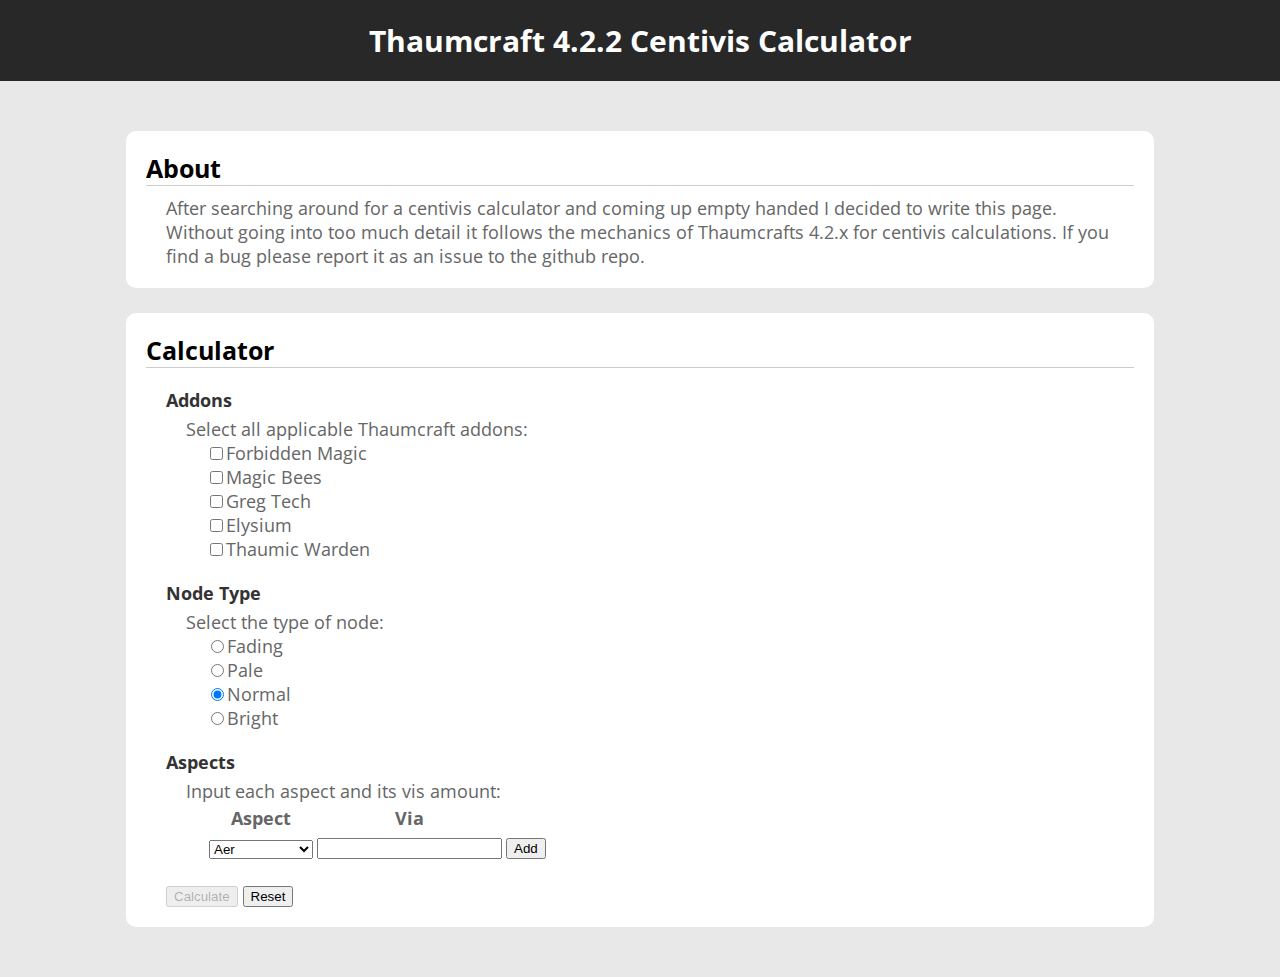
<file: index.htm>
<!DOCTYPE html>
<html>
    <head>
        <title>SReject's Thaumcraft Stuff - Centivis Calculator</title>
        <link rel="stylesheet" type="text/css" href="https://fonts.googleapis.com/css?family=Open+Sans" />
        <link rel="stylesheet" type="text/css" href="./styles/centivis.css" />
        <script src="https://code.jquery.com/jquery-2.1.4.min.js"></script>
        <script src="./scripts/AspectList.js"></script>
        <script src="./scripts/aspects.js"></script>
        <script src="./scripts/centivis.js"></script>
    </head>
    <body>
        <header>Thaumcraft 4.2.2 Centivis Calculator</header>
        <div class="wrapper">
            <div>
                <div class="heading">About</div>
                <div>
                    After searching around for a centivis calculator and coming up empty handed I decided to write this page. Without going into too much detail it follows the mechanics of Thaumcrafts 4.2.x for centivis calculations. If you find a bug please report it as an issue to the github repo.
                    <noscript><br/><br/>Javascript is required for this calculator to function.</noscript>
                </div>
            </div>
            <div>
                <div class="heading">Calculator</div>
                <div>
                    <div class="section" id="addons">
                        <div class="subhead">Addons</div>
                        <div>Select all applicable Thaumcraft addons:<br>
                            <div id="addonlist"></div>
                        </div>
                    </div>
                    <div class="section">
                        <div class="subhead">Node Type</div>
                        <div>Select the type of node:<br>
                            <div>
                                <input type="radio" id="nodetype_fading" name="nodetype" value="fading"><label for="nodetype_normal">Fading</label><br>
                                <input type="radio" id="nodetype_pale" name="nodetype" value="pale"><label for="nodetype_normal">Pale</label><br>
                                <input type="radio" id="nodetype_normal" name="nodetype" value="normal" checked><label for="nodetype_normal">Normal</label><br>
                                <input type="radio" id="nodetype_bright" name="nodetype" value="bright"><label for="nodetype_normal">Bright</label>
                            </div>
                        </div>
                    </div>
                    <div class="section">
                        <div class="subhead">Aspects</div>
                        <div>Input each aspect and its vis amount:<br>
                            <div>
                                <table>
                                    <thead>
                                        <tr>
                                            <th>Aspect</th>
                                            <th>Via</th>
                                            <th></th>
                                        </tr>
                                    </thead>
                                    <tbody id="aspectListDisplay"><tr>
                                            <td><select id="aspectSelect"></select></td>
                                            <td><input id="aspectVis" /></td>
                                            <td><button id="aspectAdd">Add</button></td>
                                        </tr>
                                    </tbody>
                                </table>
                            </div>
                        </div>
                    </div>
                    <div class="section" id="result">
                        <div class="subhead">Centivis</div>
                        <div id="resultList">
                        </div>
                    </div>
                    <div class="section">
                        <div class="nohead">
                            <button id="calc">Calculate</button>
                            <button id="resetList">Reset</button>
                        </div>
                    </div>
                </div>
            </div>
        </div>
    </body>
</html>
</file>
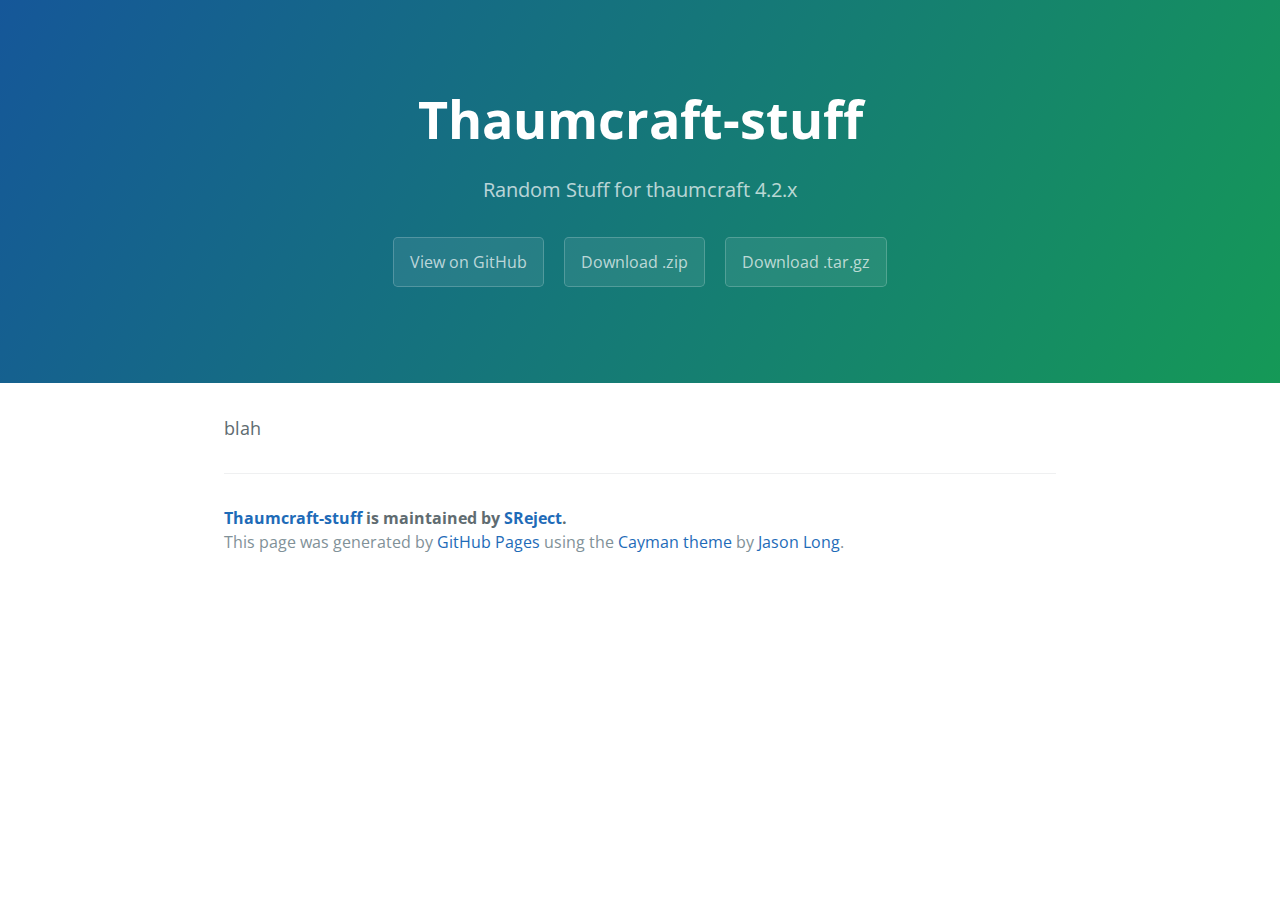
<file: index.html>
<!DOCTYPE html>
<html lang="en-us">
  <head>
    <meta charset="UTF-8">
    <title>Thaumcraft-stuff by SReject</title>
    <meta name="viewport" content="width=device-width, initial-scale=1">
    <link rel="stylesheet" type="text/css" href="stylesheets/normalize.css" media="screen">
    <link href='https://fonts.googleapis.com/css?family=Open+Sans:400,700' rel='stylesheet' type='text/css'>
    <link rel="stylesheet" type="text/css" href="stylesheets/stylesheet.css" media="screen">
    <link rel="stylesheet" type="text/css" href="stylesheets/github-light.css" media="screen">
  </head>
  <body>
    <section class="page-header">
      <h1 class="project-name">Thaumcraft-stuff</h1>
      <h2 class="project-tagline">Random Stuff for thaumcraft 4.2.x</h2>
      <a href="https://github.com/SReject/Thaumcraft-Stuff" class="btn">View on GitHub</a>
      <a href="https://github.com/SReject/Thaumcraft-Stuff/zipball/master" class="btn">Download .zip</a>
      <a href="https://github.com/SReject/Thaumcraft-Stuff/tarball/master" class="btn">Download .tar.gz</a>
    </section>

    <section class="main-content">
      <p>blah</p>

      <footer class="site-footer">
        <span class="site-footer-owner"><a href="https://github.com/SReject/Thaumcraft-Stuff">Thaumcraft-stuff</a> is maintained by <a href="https://github.com/SReject">SReject</a>.</span>

        <span class="site-footer-credits">This page was generated by <a href="https://pages.github.com">GitHub Pages</a> using the <a href="https://github.com/jasonlong/cayman-theme">Cayman theme</a> by <a href="https://twitter.com/jasonlong">Jason Long</a>.</span>
      </footer>

    </section>

  
  </body>
</html>
</file>
<file: styles/centivis.css>
body {
  margin: 0px;
  padding: 0px;
  font-family: 'Open Sans', sans-serif;
  font-size: 18px;
  background-color: #e8e8e8;
}
header {
    min-width: 1028px;
    padding: 0px;
    padding-top: 20px;
    padding-bottom: 20px;
    text-align: center;
    background-color: #282828;
    font-weight: bold;
    font-size: 30px;
    color: #fff;
}
.wrapper {
    width: 1028px;
    margin: 0 auto;
    padding: 50px 0px 50px 0px;
}
.wrapper > div {
    background-color: white;
    border-radius: 10px;
    padding: 20px;
    margin-bottom: 25px;
}
.wrapper > div:last-child {
  margin-bottom: 0px;
}
.wrapper > div > .heading {
    border-bottom: 1px solid #ccc;
    font-size: 25px;
    font-weight: bold;
    margin-bottom: 10px;
}
.wrapper > div > div:not(.heading) {
    margin-left: 20px;
    margin-right: 20px;
    color: #666;
}
.section {
  margin-top: 20px;
}
.section .subhead {
    font-size: 18px;
    font-weight: bold;
    color: #333;
    margin-bottom: 5px;
}
.section div:not(.subhead):not(.nohead) {
    margin-left: 20px;
}
#result, #addons {
    display: none;
}

label {
    -webkit-touch-callout: none;
    -webkit-user-select: none;
    -khtml-user-select: none;
    -moz-user-select: none;
    -ms-user-select: none;
    user-select: none;
}
td {
  text-align: left;
}
</file>
<file: stylesheets/stylesheet.css>
* {
  box-sizing: border-box; }

body {
  padding: 0;
  margin: 0;
  font-family: "Open Sans", "Helvetica Neue", Helvetica, Arial, sans-serif;
  font-size: 16px;
  line-height: 1.5;
  color: #606c71; }

a {
  color: #1e6bb8;
  text-decoration: none; }
  a:hover {
    text-decoration: underline; }

.btn {
  display: inline-block;
  margin-bottom: 1rem;
  color: rgba(255, 255, 255, 0.7);
  background-color: rgba(255, 255, 255, 0.08);
  border-color: rgba(255, 255, 255, 0.2);
  border-style: solid;
  border-width: 1px;
  border-radius: 0.3rem;
  transition: color 0.2s, background-color 0.2s, border-color 0.2s; }
  .btn + .btn {
    margin-left: 1rem; }

.btn:hover {
  color: rgba(255, 255, 255, 0.8);
  text-decoration: none;
  background-color: rgba(255, 255, 255, 0.2);
  border-color: rgba(255, 255, 255, 0.3); }

@media screen and (min-width: 64em) {
  .btn {
    padding: 0.75rem 1rem; } }

@media screen and (min-width: 42em) and (max-width: 64em) {
  .btn {
    padding: 0.6rem 0.9rem;
    font-size: 0.9rem; } }

@media screen and (max-width: 42em) {
  .btn {
    display: block;
    width: 100%;
    padding: 0.75rem;
    font-size: 0.9rem; }
    .btn + .btn {
      margin-top: 1rem;
      margin-left: 0; } }

.page-header {
  color: #fff;
  text-align: center;
  background-color: #159957;
  background-image: linear-gradient(120deg, #155799, #159957); }

@media screen and (min-width: 64em) {
  .page-header {
    padding: 5rem 6rem; } }

@media screen and (min-width: 42em) and (max-width: 64em) {
  .page-header {
    padding: 3rem 4rem; } }

@media screen and (max-width: 42em) {
  .page-header {
    padding: 2rem 1rem; } }

.project-name {
  margin-top: 0;
  margin-bottom: 0.1rem; }

@media screen and (min-width: 64em) {
  .project-name {
    font-size: 3.25rem; } }

@media screen and (min-width: 42em) and (max-width: 64em) {
  .project-name {
    font-size: 2.25rem; } }

@media screen and (max-width: 42em) {
  .project-name {
    font-size: 1.75rem; } }

.project-tagline {
  margin-bottom: 2rem;
  font-weight: normal;
  opacity: 0.7; }

@media screen and (min-width: 64em) {
  .project-tagline {
    font-size: 1.25rem; } }

@media screen and (min-width: 42em) and (max-width: 64em) {
  .project-tagline {
    font-size: 1.15rem; } }

@media screen and (max-width: 42em) {
  .project-tagline {
    font-size: 1rem; } }

.main-content :first-child {
  margin-top: 0; }
.main-content img {
  max-width: 100%; }
.main-content h1, .main-content h2, .main-content h3, .main-content h4, .main-content h5, .main-content h6 {
  margin-top: 2rem;
  margin-bottom: 1rem;
  font-weight: normal;
  color: #159957; }
.main-content p {
  margin-bottom: 1em; }
.main-content code {
  padding: 2px 4px;
  font-family: Consolas, "Liberation Mono", Menlo, Courier, monospace;
  font-size: 0.9rem;
  color: #383e41;
  background-color: #f3f6fa;
  border-radius: 0.3rem; }
.main-content pre {
  padding: 0.8rem;
  margin-top: 0;
  margin-bottom: 1rem;
  font: 1rem Consolas, "Liberation Mono", Menlo, Courier, monospace;
  color: #567482;
  word-wrap: normal;
  background-color: #f3f6fa;
  border: solid 1px #dce6f0;
  border-radius: 0.3rem; }
  .main-content pre > code {
    padding: 0;
    margin: 0;
    font-size: 0.9rem;
    color: #567482;
    word-break: normal;
    white-space: pre;
    background: transparent;
    border: 0; }
.main-content .highlight {
  margin-bottom: 1rem; }
  .main-content .highlight pre {
    margin-bottom: 0;
    word-break: normal; }
.main-content .highlight pre, .main-content pre {
  padding: 0.8rem;
  overflow: auto;
  font-size: 0.9rem;
  line-height: 1.45;
  border-radius: 0.3rem; }
.main-content pre code, .main-content pre tt {
  display: inline;
  max-width: initial;
  padding: 0;
  margin: 0;
  overflow: initial;
  line-height: inherit;
  word-wrap: normal;
  background-color: transparent;
  border: 0; }
  .main-content pre code:before, .main-content pre code:after, .main-content pre tt:before, .main-content pre tt:after {
    content: normal; }
.main-content ul, .main-content ol {
  margin-top: 0; }
.main-content blockquote {
  padding: 0 1rem;
  margin-left: 0;
  color: #819198;
  border-left: 0.3rem solid #dce6f0; }
  .main-content blockquote > :first-child {
    margin-top: 0; }
  .main-content blockquote > :last-child {
    margin-bottom: 0; }
.main-content table {
  display: block;
  width: 100%;
  overflow: auto;
  word-break: normal;
  word-break: keep-all; }
  .main-content table th {
    font-weight: bold; }
  .main-content table th, .main-content table td {
    padding: 0.5rem 1rem;
    border: 1px solid #e9ebec; }
.main-content dl {
  padding: 0; }
  .main-content dl dt {
    padding: 0;
    margin-top: 1rem;
    font-size: 1rem;
    font-weight: bold; }
  .main-content dl dd {
    padding: 0;
    margin-bottom: 1rem; }
.main-content hr {
  height: 2px;
  padding: 0;
  margin: 1rem 0;
  background-color: #eff0f1;
  border: 0; }

@media screen and (min-width: 64em) {
  .main-content {
    max-width: 64rem;
    padding: 2rem 6rem;
    margin: 0 auto;
    font-size: 1.1rem; } }

@media screen and (min-width: 42em) and (max-width: 64em) {
  .main-content {
    padding: 2rem 4rem;
    font-size: 1.1rem; } }

@media screen and (max-width: 42em) {
  .main-content {
    padding: 2rem 1rem;
    font-size: 1rem; } }

.site-footer {
  padding-top: 2rem;
  margin-top: 2rem;
  border-top: solid 1px #eff0f1; }

.site-footer-owner {
  display: block;
  font-weight: bold; }

.site-footer-credits {
  color: #819198; }

@media screen and (min-width: 64em) {
  .site-footer {
    font-size: 1rem; } }

@media screen and (min-width: 42em) and (max-width: 64em) {
  .site-footer {
    font-size: 1rem; } }

@media screen and (max-width: 42em) {
  .site-footer {
    font-size: 0.9rem; } }
</file>
<file: stylesheets/github-light.css>
/*
   Copyright 2014 GitHub Inc.

   Licensed under the Apache License, Version 2.0 (the "License");
   you may not use this file except in compliance with the License.
   You may obtain a copy of the License at

       http://www.apache.org/licenses/LICENSE-2.0

   Unless required by applicable law or agreed to in writing, software
   distributed under the License is distributed on an "AS IS" BASIS,
   WITHOUT WARRANTIES OR CONDITIONS OF ANY KIND, either express or implied.
   See the License for the specific language governing permissions and
   limitations under the License.

*/

.pl-c /* comment */ {
  color: #969896;
}

.pl-c1      /* constant, markup.raw, meta.diff.header, meta.module-reference, meta.property-name, support, support.constant, support.variable, variable.other.constant */,
.pl-s .pl-v /* string variable */ {
  color: #0086b3;
}

.pl-e  /* entity */,
.pl-en /* entity.name */ {
  color: #795da3;
}

.pl-s .pl-s1 /* string source */,
.pl-smi      /* storage.modifier.import, storage.modifier.package, storage.type.java, variable.other, variable.parameter.function */ {
  color: #333;
}

.pl-ent /* entity.name.tag */ {
  color: #63a35c;
}

.pl-k /* keyword, storage, storage.type */ {
  color: #a71d5d;
}

.pl-pds              /* punctuation.definition.string, string.regexp.character-class */,
.pl-s                /* string */,
.pl-s .pl-pse .pl-s1 /* string punctuation.section.embedded source */,
.pl-sr               /* string.regexp */,
.pl-sr .pl-cce       /* string.regexp constant.character.escape */,
.pl-sr .pl-sra       /* string.regexp string.regexp.arbitrary-repitition */,
.pl-sr .pl-sre       /* string.regexp source.ruby.embedded */ {
  color: #183691;
}

.pl-v /* variable */ {
  color: #ed6a43;
}

.pl-id /* invalid.deprecated */ {
  color: #b52a1d;
}

.pl-ii /* invalid.illegal */ {
  background-color: #b52a1d;
  color: #f8f8f8;
}

.pl-sr .pl-cce /* string.regexp constant.character.escape */ {
  color: #63a35c;
  font-weight: bold;
}

.pl-ml /* markup.list */ {
  color: #693a17;
}

.pl-mh        /* markup.heading */,
.pl-mh .pl-en /* markup.heading entity.name */,
.pl-ms        /* meta.separator */ {
  color: #1d3e81;
  font-weight: bold;
}

.pl-mq /* markup.quote */ {
  color: #008080;
}

.pl-mi /* markup.italic */ {
  color: #333;
  font-style: italic;
}

.pl-mb /* markup.bold */ {
  color: #333;
  font-weight: bold;
}

.pl-md /* markup.deleted, meta.diff.header.from-file */ {
  background-color: #ffecec;
  color: #bd2c00;
}

.pl-mi1 /* markup.inserted, meta.diff.header.to-file */ {
  background-color: #eaffea;
  color: #55a532;
}

.pl-mdr /* meta.diff.range */ {
  color: #795da3;
  font-weight: bold;
}

.pl-mo /* meta.output */ {
  color: #1d3e81;
}
</file>
